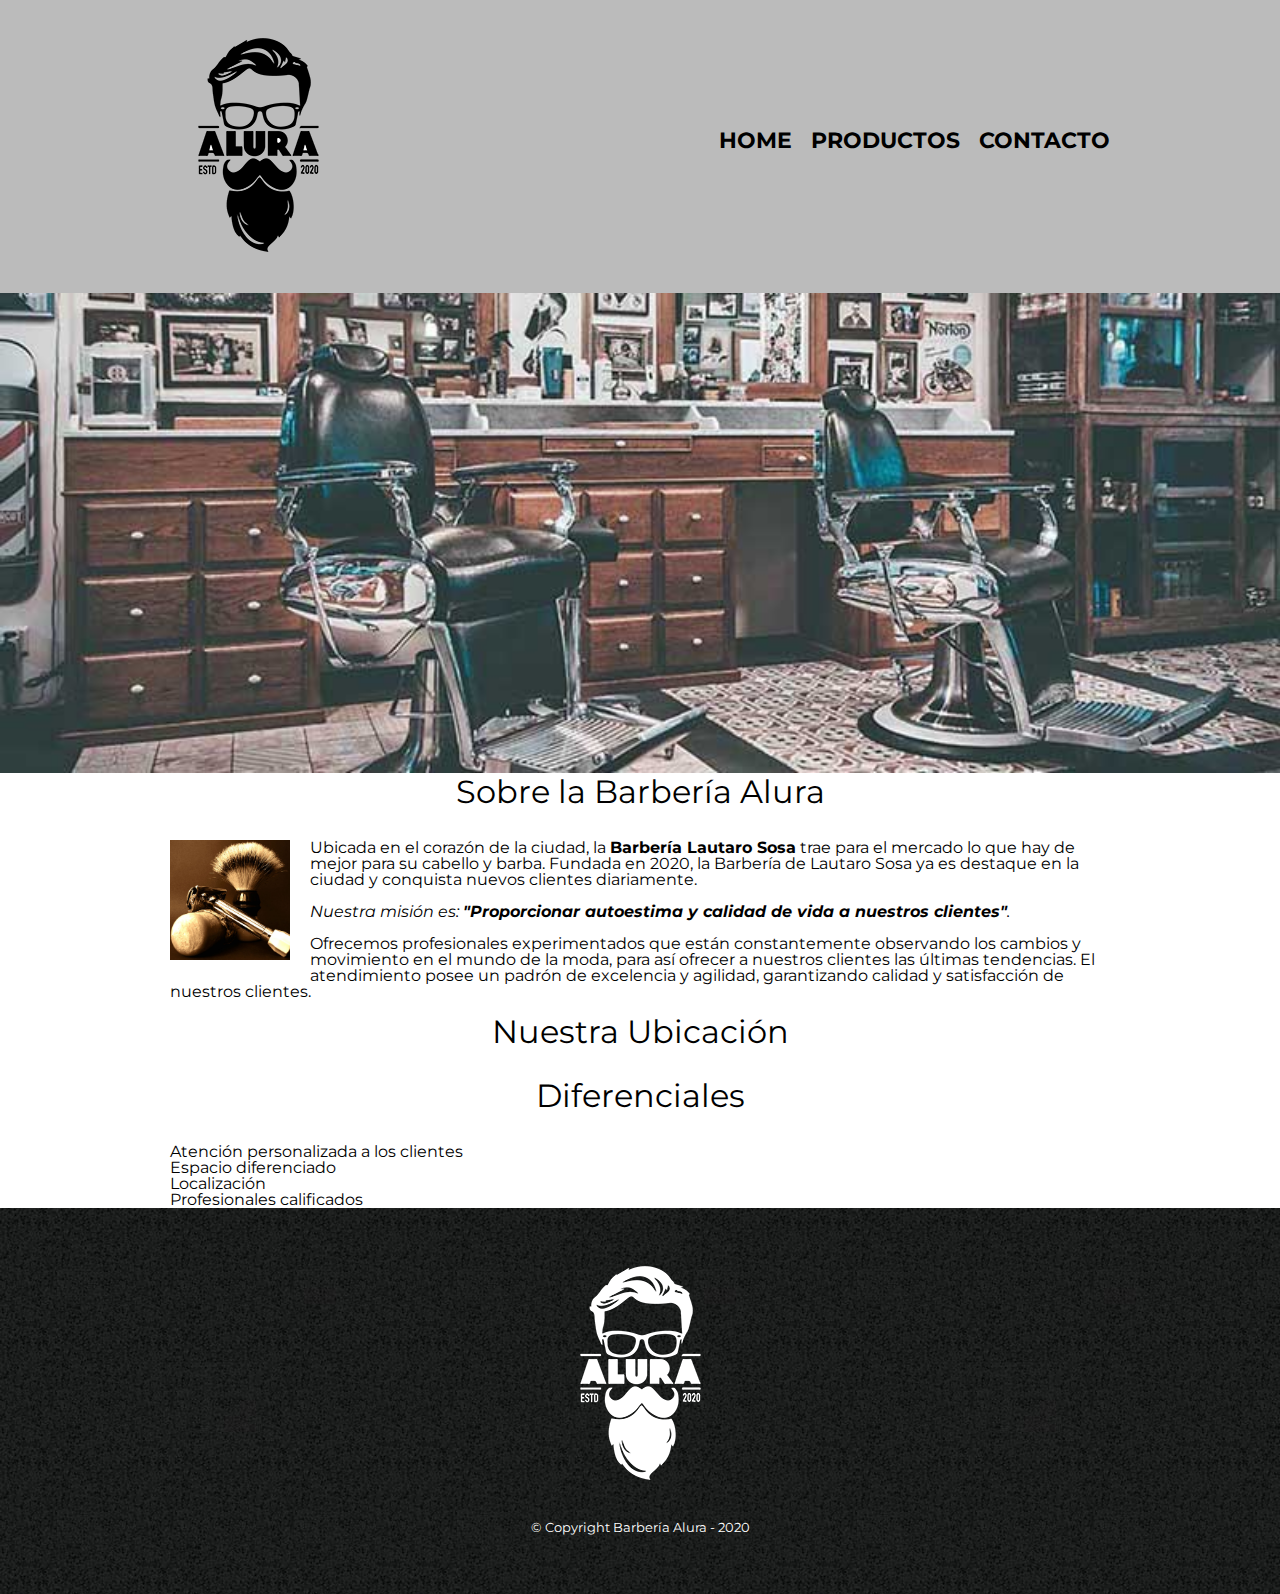
<file: index.html>
<!DOCTYPE html>

<html lang="es">
    
    <head>
        <meta charset="UTF-8"> 
        <title>Barbería Alura</title>
        <link rel="stylesheet" href="Oracle/Home/reset.css">
        <link rel="stylesheet" href="Oracle/Home/style.css">
        <link href="https://fonts.googleapis.com/css2?family=Montserrat:wght@300&display=swap" rel="stylesheet">
        <title>Barbería Lautaro Sosa</title>
    </head>
    <body>

        <header>
            <div class="caja">
                <h1><img src="Oracle/Home/img/logoOra.png"></h1>
                <nav>
                    <ul>
                        <li><a href="Oracle/Home/index.html">Home</a></li>
                        <li><a href="Oracle/Producto/prod.html">Productos</a></li>
                        <li><a href="Oracle/Contacto/contacto.html">Contacto</a></li>
                    </ul>
                </nav>
            </div>
        </header>

        <img class="banner" src="Oracle/Home/banner/banner.jpg">
        
        <main>
            <section class="principal">

                <h2 class="tituprin">Sobre la Barbería Alura</h2>

                <img class="utensilio"  src="Oracle/Home/img/utensilios.jpg" alt="Utensilios de un barbero.">
    
                <p>Ubicada en el corazón de la ciudad, la <strong>Barbería Lautaro Sosa</strong> trae para el mercado lo que hay de mejor para su cabello y barba. Fundada en 2020, la Barbería de Lautaro Sosa ya es destaque en la ciudad y conquista nuevos clientes diariamente.</p>
    
                <p id="mision"><em>Nuestra misión es: <strong>"Proporcionar autoestima y calidad de vida a nuestros clientes"</strong>.</em></p>
    
                <p>Ofrecemos profesionales experimentados que están constantemente observando los cambios y movimiento en el mundo de la moda, para así ofrecer a nuestros clientes las últimas tendencias. El atendimiento posee un padrón de excelencia y agilidad, garantizando calidad y satisfacción de nuestros clientes.</p> 
    
            </section>

            <section class="mapa">
                <h3 class="tituprin">Nuestra Ubicación</h3>
            </section>
            
            <section class="diferenciales">
    
                <h3 class="tituprin">Diferenciales</h3>
            
                <ul>
                    <li class="items">Atención personalizada a los clientes</li>
                    <li class="items">Espacio diferenciado</li>
                    <li class="items">Localización</li>
                    <li class="items">Profesionales calificados</li>
                </ul>
                
            </section>
  
        </main>
        
        <footer>
            <img src="Oracle/Home/img/logo-blanco.png">
            <p class="copyright">&copy Copyright Barbería Alura - 2020</p>
        </footer>
        
    </body>
</html>
</file>
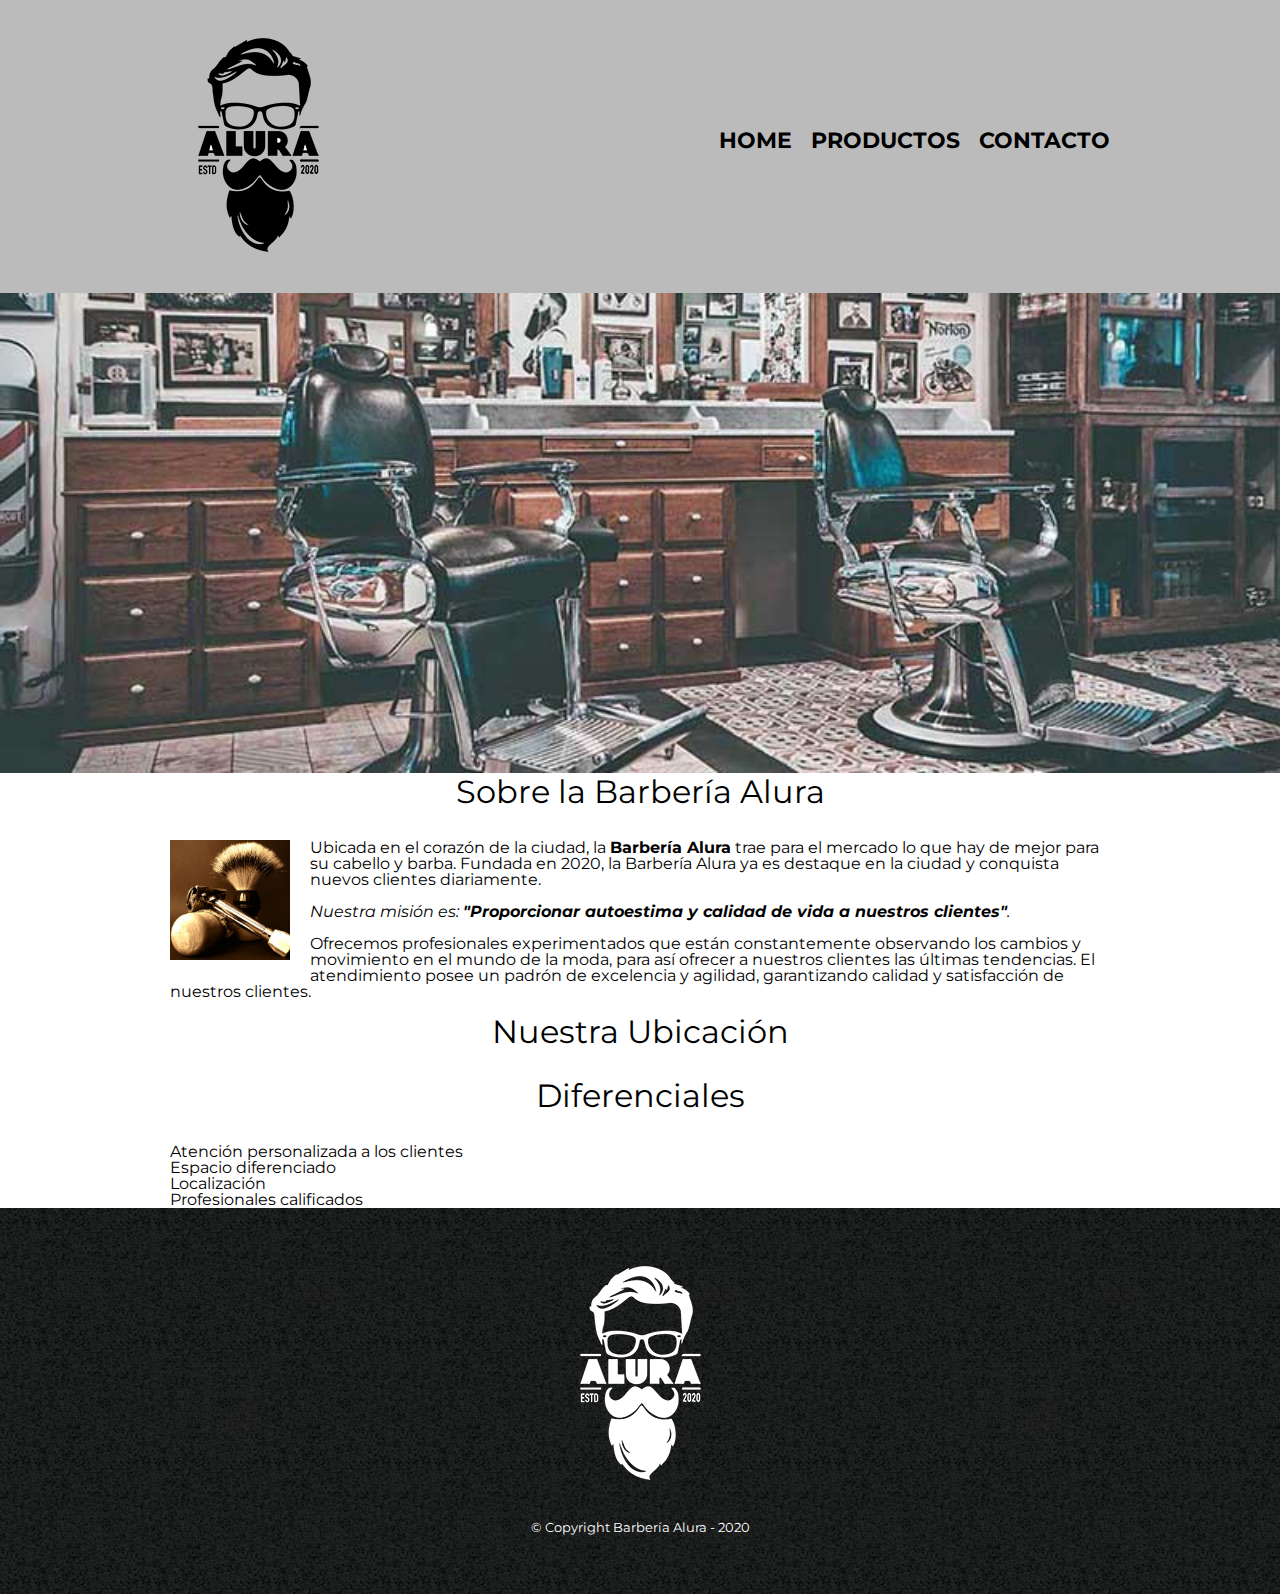
<file: Oracle/index.html>
<!DOCTYPE html>

<html lang="es">
    
    <head>
        <meta charset="UTF-8"> 
        <title>Barbería Alura</title>
        <link rel="stylesheet" href="Home/reset.css">
        <link rel="stylesheet" href="Home/style.css">
        <link href="https://fonts.googleapis.com/css2?family=Montserrat:wght@300&display=swap" rel="stylesheet">
    </head>

    <body>

        <header>
            <div class="caja">
                <h1><img src="Home/img/logoOra.png"></h1>
                <nav>
                    <ul>
                        <li><a href="index.html">Home</a></li>
                        <li><a href="Producto/prod.html">Productos</a></li>
                        <li><a href="Contacto/contacto.html">Contacto</a></li>
                    </ul>
                </nav>
            </div>
        </header>

        <img class="banner" src="Home/banner/banner.jpg">
        
        <main>
            <section class="principal">

                <h2 class="tituprin">Sobre la Barbería Alura</h2>

                <img class="utensilio"  src="Home/img/utensilios.jpg" alt="Utensilios de un barbero.">
    
                <p>Ubicada en el corazón de la ciudad, la <strong>Barbería Alura</strong> trae para el mercado lo que hay de mejor para su cabello y barba. Fundada en 2020, la Barbería Alura ya es destaque en la ciudad y conquista nuevos clientes diariamente.</p>
    
                <p id="mision"><em>Nuestra misión es: <strong>"Proporcionar autoestima y calidad de vida a nuestros clientes"</strong>.</em></p>
    
                <p>Ofrecemos profesionales experimentados que están constantemente observando los cambios y movimiento en el mundo de la moda, para así ofrecer a nuestros clientes las últimas tendencias. El atendimiento posee un padrón de excelencia y agilidad, garantizando calidad y satisfacción de nuestros clientes.</p> 
    
            </section>

            <section class="mapa">
                <h3 class="tituprin">Nuestra Ubicación</h3>
            </section>
            
            <section class="diferenciales">
    
                <h3 class="tituprin">Diferenciales</h3>
            
                <ul>
                    <li class="items">Atención personalizada a los clientes</li>
                    <li class="items">Espacio diferenciado</li>
                    <li class="items">Localización</li>
                    <li class="items">Profesionales calificados</li>
                </ul>
                
            </section>
  
        </main>
        
        <footer>
            <img src="Home/img/logo-blanco.png">
            <p class="copyright">&copy Copyright Barbería Alura - 2020</p>
        </footer>
        
    </body>
</html>
</file>
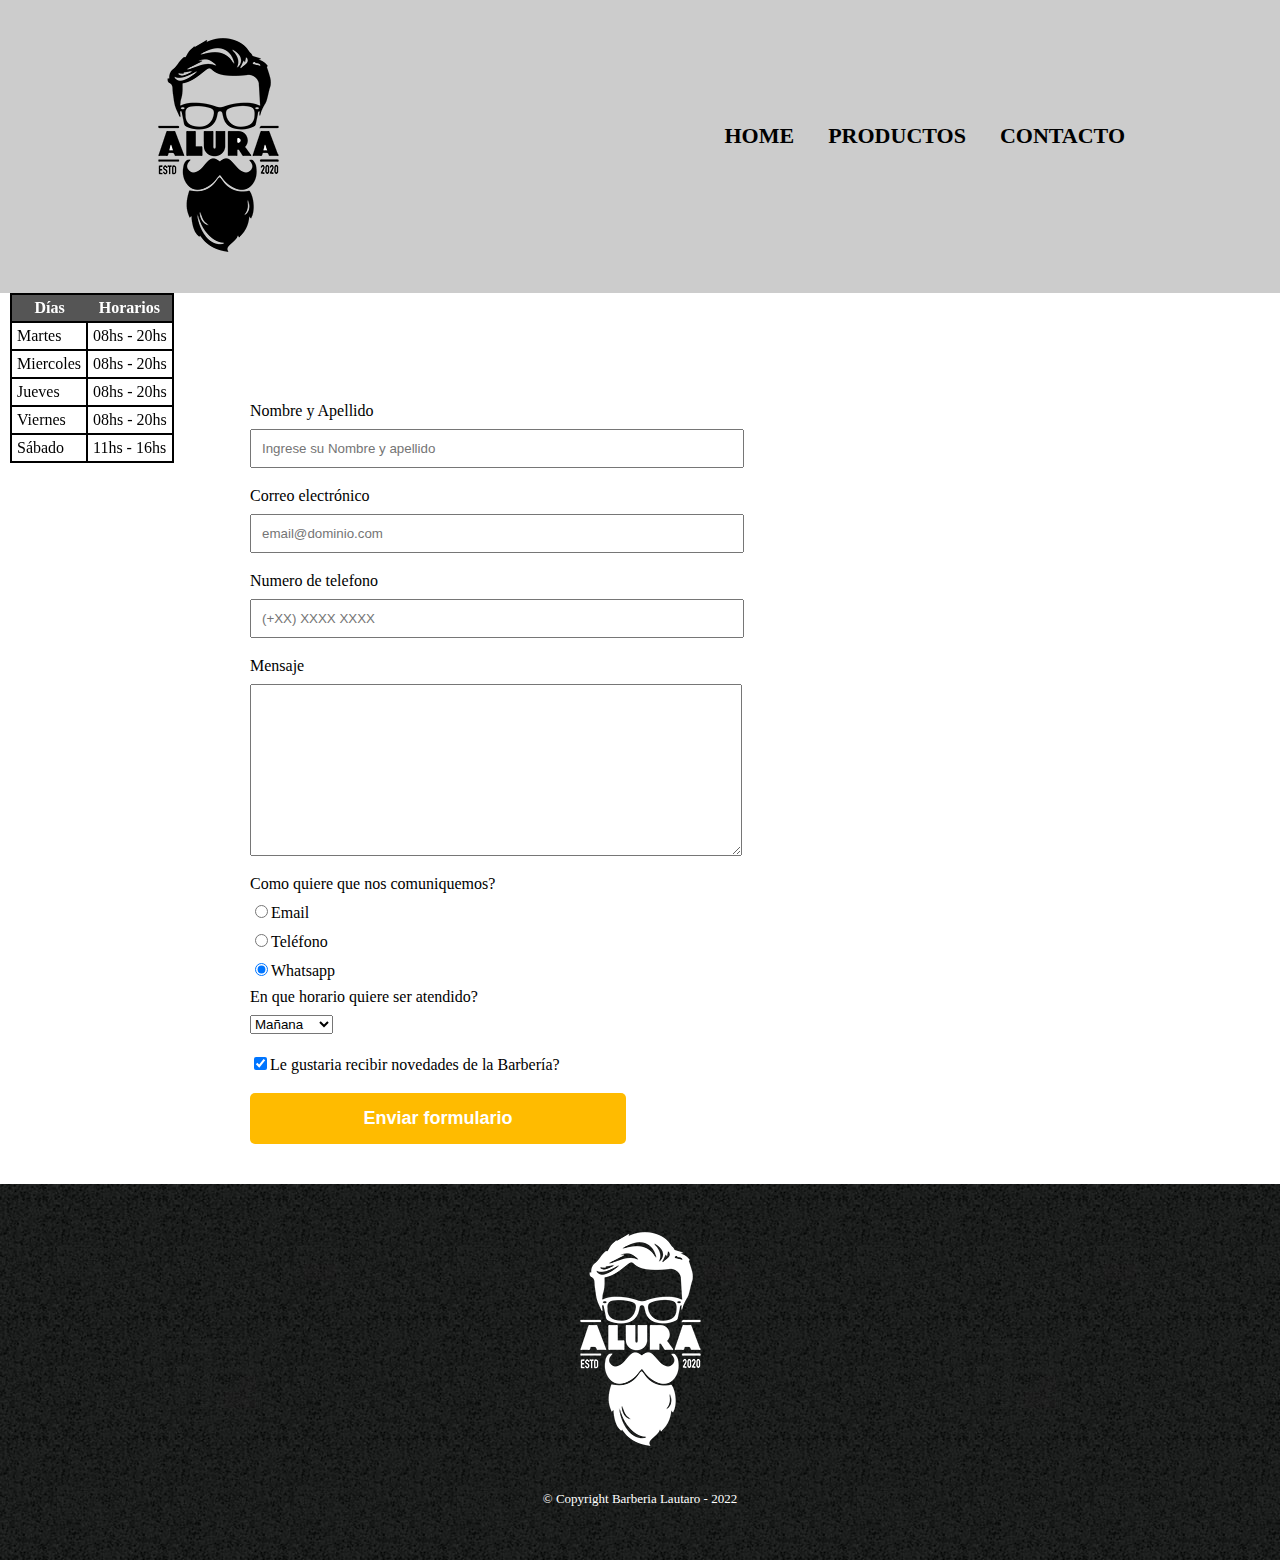
<file: Oracle/Contacto/contacto.html>
<!DOCTYPE html>
<html>
    <head>
        <meta charset="UTF-8">
        <link rel="stylesheet" href="reset.css">
        <link rel="stylesheet" href="detalle.css">
        <title>Barberia-Lauti</title>
    </head>
    <body>
        <header>
            <div class="head">
                <h1><img src="img/logoOra.png" class="logo" alt="Logo de la Barberia"></h1>
                <nav>
                    <ul>
                        <li><a href="../Home/Index.html">Home</a></li>
                        <li><a href="../Producto/prod.html">Productos</a></li>
                        <li><a href="../Contacto/contacto.html">Contacto</a></li>
                    </ul>
                </nav>
            </div>
        </header>

        <aside class="tabla">
            <table>
                <thead>
                    <tr>
                        <th class="prin">Días</th>
                        <th class="prin">Horarios</th>
                    </tr>
                </thead>
                <tr>
                    <td>Martes</td>
                    <td>08hs - 20hs</td>
                </tr>
                <tr>
                    <td>Miercoles</td>
                    <td>08hs - 20hs</td>
                </tr>
                <tr>
                    <td>Jueves</td>
                    <td>08hs - 20hs</td>
                </tr>
                <tr>
                    <td>Viernes</td>
                    <td>08hs - 20hs</td>
                </tr>
                <tr>
                    <td>Sábado</td>
                    <td>11hs - 16hs</td>
                </tr>
            </table>
        </aside>

        <main>
            <form>
                <label for="texto">Nombre y Apellido</label>
                <input type="text" placeholder="Ingrese su Nombre y apellido" id="texto" class="input-padron" required>
                
                <label for="correoelec">Correo electrónico</label>
                <input type="email" placeholder="email@dominio.com" id="correoelec" class="input-padron" required>
                
                <label for="telefono">Numero de telefono</label>
                <input type="tel" placeholder="(+XX) XXXX XXXX" id="telefono" class="input-padron" required>
                
                <label for="mensaje">Mensaje</label>
                <textarea cols="64" rows="10" id="mensaje" class="input-padron"></textarea>
                <fieldset>  
                    <legend>Como quiere que nos comuniquemos?</legend>
                    <label for="id-email"><input type="radio" name="contacto" value="Email" id="id-email">Email</label>
                    <label for="id-tel"><input type="radio" name="contacto" value="Teléfono" id="id-tel">Teléfono</label>
                    <label for="id-whatsapp"><input type="radio" name="contacto" value="Whatsapp" id="id-whatsapp" checked>Whatsapp</label>
                </fieldset>
                
                <div>
                    <legend>En que horario quiere ser atendido?</legend>
                    <select>
                    <option>Mañana</option>
                    <option>Medio Día</option>
                    <option>Tarde</option>
                    <option>Noche</option>
                    </select>
                </div>
                <label class="checkbox"><input type="checkbox" checked>Le gustaria recibir novedades de la Barbería?</label>
                <input type="submit" value="Enviar formulario" class="enviar">

            </form>
        </main>

        <footer>
            <div class="footer">
                <img src="img/logo-blanco.png" class="imagen-pie" alt="Logo de la Barberia">
                <p class="text-copy">&copy Copyright Barberia Lautaro - 2022</p>
            </div>
        </footer>
    </body>    
</html>
</file>
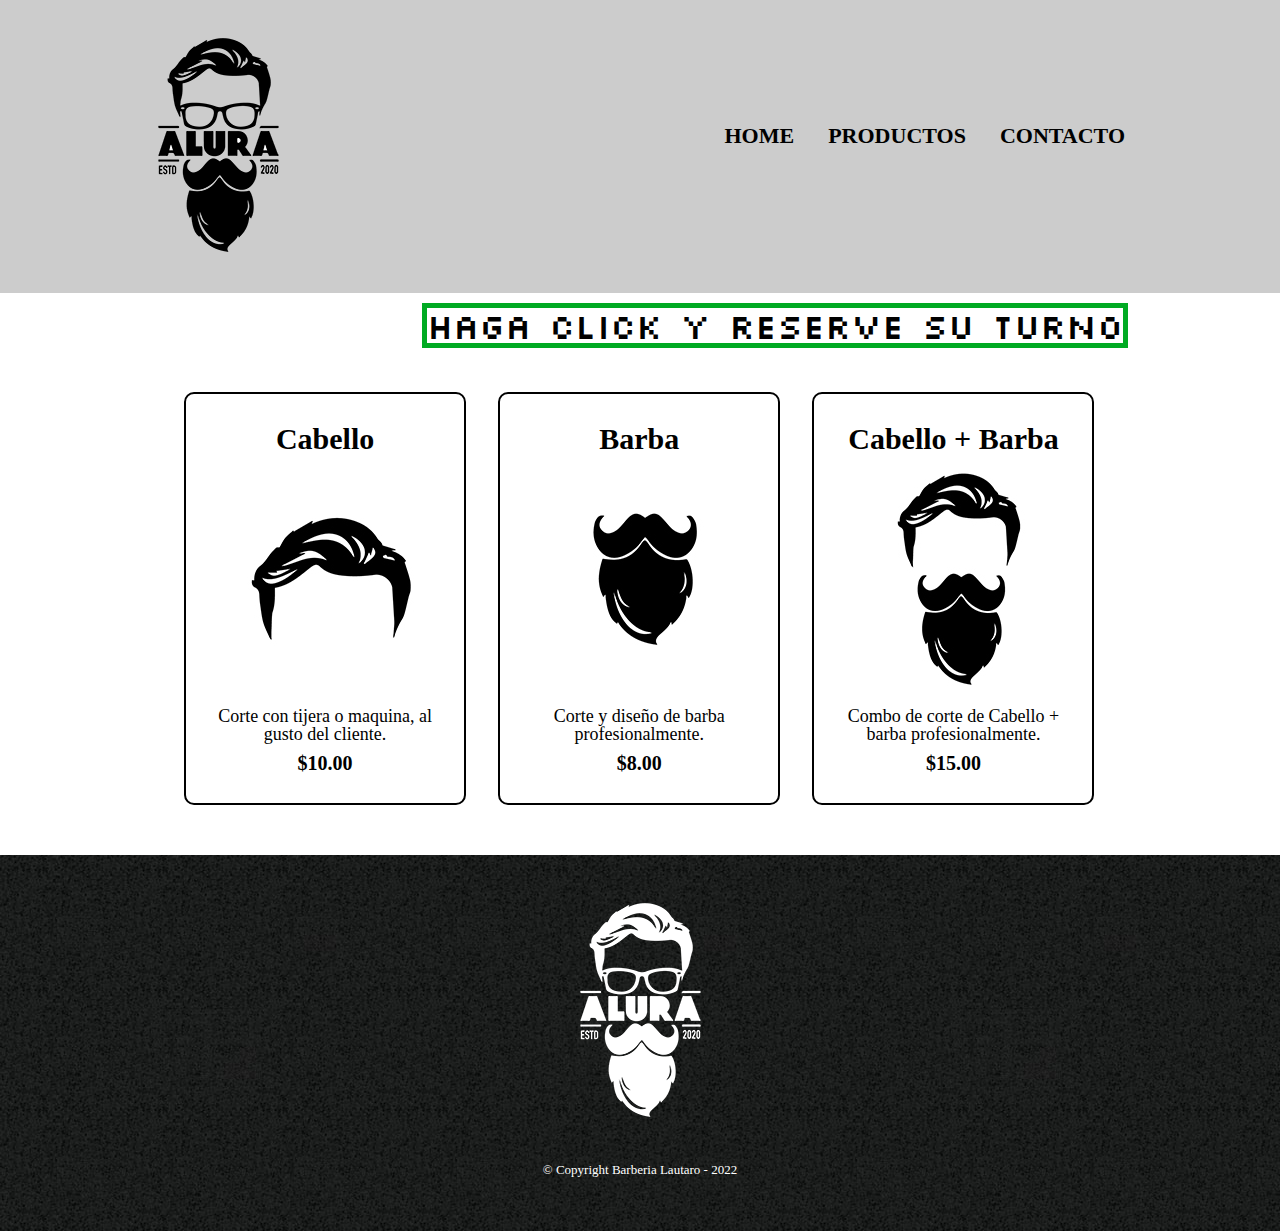
<file: Oracle/Producto/prod.html>
<!DOCTYPE html>
<html>
    <head>
        <meta charset="UTF-8">
        <link rel="stylesheet" href="reset.css">
        <link rel="stylesheet" href="detalles.css">
        <link rel="preconnect" href="https://fonts.googleapis.com">
        <link rel="preconnect" href="https://fonts.gstatic.com" crossorigin>
        <link href="https://fonts.googleapis.com/css2?family=Silkscreen&display=swap" rel="stylesheet">
        <title>Barberia-Lauti</title>
    </head>
    <body>
        <header>
            <div class="head">
                <h1><img src="img/logoOra.png" class="logo"></h1>
                <nav>
                    <ul>
                        <li><a href="../Home/Index.html">Home</a></li>
                        <li><a href="../Producto/Productos.html" target="_blank">Productos</a></li>
                        <li><a href="../Contacto/contacto.html" target="_blank">Contacto</a></li>
                    </ul>
                </nav>
            </div>
        </header>

        <main>
            <div class="productos">
                <p class="titulo-prod">Haga click y reserve su turno</p>
                <ul class="lista-prod">
                    <li><a href="../Contacto/contacto.html">
                            <h2>Cabello</h2>
                            <img src="img/Pelo.jpg">
                            <p class="prod-descrip">Corte con tijera o maquina, al gusto del cliente.</p>
                            <p class="prod-precio">$10.00</p>
                        </a>
                    </li>
                    <li><a href="../Contacto/contacto.html">
                            <h2>Barba</h2>
                            <img src="img/Barba.jpg">
                            <p class="prod-descrip">Corte y diseño de barba profesionalmente.</p>
                            <p class="prod-precio">$8.00</p>
                        </a>
                    </li>
                    <li><a href="../Contacto/contacto.html">
                            <h2>Cabello + Barba</h2>
                            <img src="img/Pelo + barba.jpg">
                            <p class="prod-descrip">Combo de corte de Cabello + barba profesionalmente.</p>
                            <p class="prod-precio">$15.00</p>
                        </a>
                    </li>
                </ul>
            </div>
        </main>

        <footer>
            <div class="footer">
                <img src="img/logo-blanco.png" class="imagen-pie">
                <p class="text-copy">&copy Copyright Barberia Lautaro - 2022</p>
            </div>
        </footer>
    </body>    
</html>
</file>
<file: Oracle/Home/style.css>
body {
    font-family: 'Montserrat', sans-serif;;
}

header {
    background-color: #BBBBBB;
    padding: 20px 0;
}

.caja{
    width: 940px;
    position: relative;
    margin: 0 auto;
}

nav{
    position: absolute;
    top:110px;
    right: 0;
}

nav li{
    display: inline;
    margin: 0 0 0 15px;
}

nav a{
    text-transform: uppercase;
    color: #000000;
    font-weight: bold;
    font-size: 22px;
    text-decoration: none;
}

nav a:hover{
    color: #c78c19;
    text-decoration: underline;
}

.productos{
    width: 940px;
    margin: 0 auto;
    padding: 50px;
}


.productos li{
    display: inline-block;
    text-align: center;
    width: 30%;
    vertical-align: top;
    margin: 0 1.5%;
    padding: 30px 20px;
    box-sizing: border-box;
    border: 2px solid #000000;
    border-radius: 10px;
}

.productos li:hover{
    border-color:#c78c19;
}

.productos li:active{
    border-color:#088c19;
}

.productos h2{
    font-size: 30px;
    font-weight: bold;
}

.productos li:hover h2{
    font-size: 33px;
}

.producto-descripcion{
    font-size: 18px;
}

.producto-precio{
    font-size: 20px;
    font-weight: bold;
    margin-top:10px;
}

footer{
    text-align: center;
    background: url(img/bg.jpg);
    padding:40px;
}

.copyright{
    color:#FFFFFF;
    font-size: 13px;
    margin:20px;
}

main{
    width: 940px;
    margin: 0 auto;    
}

form{
    margin: 40px 0;
}

form label, form legend{
    display: block;
    font-size: 20px;
    margin: 0 0 10px;
}

.input-padron{
    display: block;
    margin: 0 0 20px;
    padding: 10px 25px;
    width: 50%;
}

.checkbox{
    margin:20px 0;
}

.enviar{
    width: 40%;
    padding: 15px 0;
    font-size: 18px;
    font-weight: bold;
    color:white;
    background: orange;
    border:none;
    border-radius: 5px;
    transition: 1s all;
    cursor:pointer;
}

.enviar:hover{
    background: darkorange;
    transform: scale(1.2);
}

table{
    margin: 40px 40px;
}

thead{
    background: #555555;
    color:white;
    font-weight: bold;
}

td,th{
    border: 1px solid #000000;
    padding: 8px 15px;
}

/*Aquí inicia el CSS para nuestra Home*/

.banner {
    width: 100%;
}

.tituprin {
    text-align: center;
    font-size: 2em;
    margin: 0 0 1em;
    clear: left;
}

.principal p {
    margin: 0 0 1em;
}

.principal strong {
    font-weight: bolder;
}

.principal em {
    font-style: italic;
}

.utensilio {
    width: 120px;
    float: left;
    margin: 0 20px 20px 0;
}

.imagenDiferenciales {
    width: 60%;
}
</file>
<file: Oracle/Contacto/detalle.css>
header {
    background: #ccc;
    padding: 20px 0;
}

.logo {
    margin-left: 130px;
}

nav {
    position: absolute;
    top: 125px;
    right: 140px;
}

nav li {
    display: inline;
    margin: 0 15px;
}

nav a {
    font-size: 22px;
    text-transform: uppercase;
    color: #000;
    font-weight: bolder;
    text-decoration: none;
}

nav a:hover {
    color: #fb0;
    text-decoration: underline;
    font-size: 25px;
}

.footer {
    background-image: url(img/bg.jpg);
    text-align: center;
    padding: 30px;
}

.text-copy {
    font-size: 13px;
    color: #fff;
    margin: 25px
}

main {
    width: 940px;
    margin: 0 auto;
}

form {
    margin: 40px 0;
}

form label, form legend {
    display: block;
    margin: 0 0 10px;
}

.input-padron {
    display: block;
    margin: 0 0 20px;
    padding: 10px;
    width: 50%;
}

.checkbox {
    margin: 20px 0;
}

.enviar {
    width: 40%;
    padding: 15px;
    font-size: 18px;
    font-weight: bolder;
    color: #fff;
    background: #fb0;
    transition: 0.5s;
    border: none;
    border-radius: 5px;
    cursor: pointer;
}

.enviar:hover {
    background: darkorange;
    transition: 0.5s;
    transform: scale(1.05);
}

main {
    margin-top: -100px;
    margin-left: 250px;
}

.tabla {
    position: sticky;
    top: 100px;
    margin-left: 10px;
}

table tr, td {
    border: 2px solid #000;
}

td, th {
    padding: 5px;
}

.prin {
    color: #fff;
    background: #555555;
    font-weight: bolder;
}
</file>
<file: Oracle/Producto/detalles.css>
header {
    background: #ccc;
    padding: 20px 0;
}

.logo {
    margin-left: 130px;
}

nav {
    position: absolute;
    top: 125px;
    right: 140px;
}

nav li {
    display: inline;
    margin: 0 15px;
}

nav a {
    font-size: 22px;
    text-transform: uppercase;
    color: #000;
    font-weight: bolder;
    text-decoration: none;
}

nav a:hover {
    color: #fb0;
    text-decoration: underline;
    font-size: 25px;
}

.titulo-prod {
    display: inline-block;
    font-family:'Silkscreen', cursive;
    border: 5px solid #0a2;
    margin: 10px 0 -20px 0;
    font-size: 35px;
    position: relative;
    left: 33%;
}

.lista-prod {
    width: 940px;
    margin: 0 auto;
    padding: 50px;
}

.productos ul li > a {
    color: #000;
    text-decoration: none;
}

.productos ul > li {
    display: inline-block;
    text-align: center;
    width: 30%;
    vertical-align: top;
    border: 2px solid #000;
    border-radius: 10px;
    margin: 0 1.5%;
    padding: 30px 20px;
    box-sizing: border-box;
}

.productos li:hover {
    border: 2px solid #fb0;
    font-size: 33px;
}


.productos ul > li:active {
    border: 2px double #0a2;
}

.productos h2 {
    font-size: 30px;
    font-weight: bolder;
}

.productos li:hover > h2 {
    font-size: 33px;
}

.prod-descrip {
    font-size: 18px;
}

.prod-precio {
    font-size: 20px;
    font-weight: bolder;
    margin-top: 10px;
}

.footer {
    background-image: url(img/bg.jpg);
    text-align: center;
    padding: 30px;
}

.text-copy {
    font-size: 13px;
    color: #fff;
    margin: 25px
}
</file>
